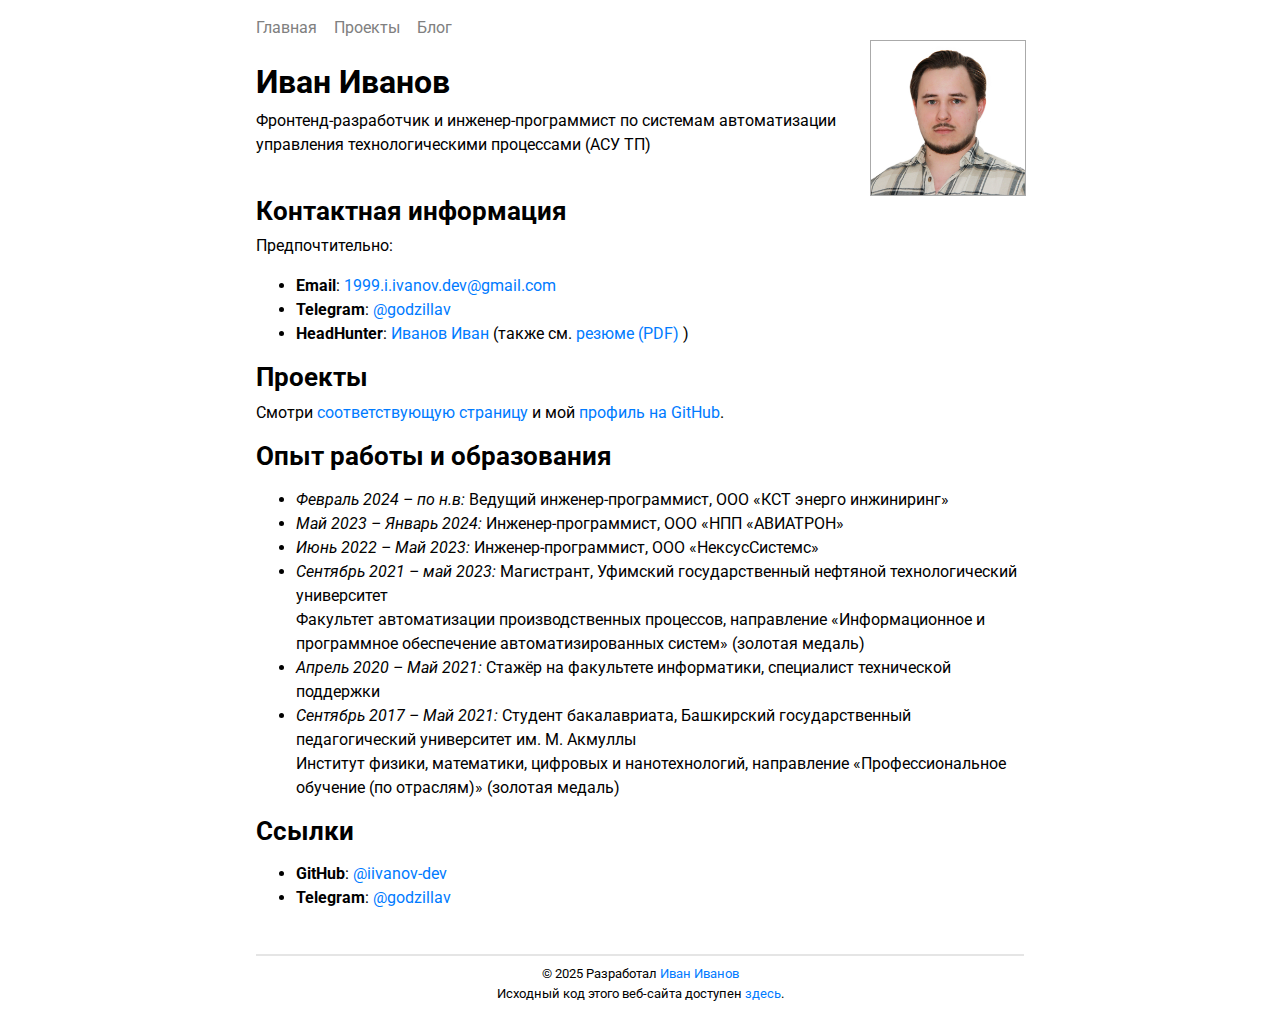
<file: index.html>
<!DOCTYPE html>
<html lang="ru">
  <head>
    <meta charset="utf-8" />
    <meta
      name="viewport"
      content="width=device-width, initial-scale=1.0"
    />
    <link
      href="https://fonts.googleapis.com/css?family=Roboto|Roboto+Mono"
      rel="stylesheet"
    />
    <title>Ivan Ivanov - Главная</title>
    <link rel="stylesheet" href="./styles/reset.css" />
    <link rel="stylesheet" href="./styles/style.css" />
    <link rel="icon" href="./images/favicon.ico" type="image/x-icon">

  <body>
    <div class="page-wrapper">
      <header>
          <nav class="navbar-top">
            <a class="navbar-top__item" href="./">Главная</a>
            <a class="navbar-top__item" href="./projects/404.html">Проекты</a>
            <a class="navbar-top__item" href="./post/404.html">Блог</a>
            <!-- <a class="navbar-top__item" href="/index.xml">EN-RUS</a> -->
          </nav>
      </header>

      <main>
          <div class="about-me">
              <div class="about-me--text">
                  <h1 id="ivan-ivanov">Иван Иванов</h1>
                  <p>Фронтенд-разработчик и инженер-программист по системам автоматизации управления технологическими процессами (АСУ ТП)</p>
              </div>
              <div class="about-me--img">
                <img src="./images/iam.JPG" alt="MyPhoto">
              </div>
          </div>
          <h2 id="contact-info">Контактная информация</h2>
          <p>Предпочтительно:</p>
          <ul>
            <li>
              <strong>Email</strong>:
              <a href="mailto:1999.i.ivanov.dev@gmail.com">1999.i.ivanov.dev@gmail.com</a>
            </li>
            <li>
              <strong>Telegram</strong>:
              <a target="_blank" href="https://t.me/godzillav">@godzillav</a>
            </li>
            <li>
                <strong>HeadHunter</strong>:
                <a target="_blank" href="https://ufa.hh.ru/resume/94b851d9ff057789b30039ed1f685665457736">Иванов Иван</a>
                (также см. <a target="_blank" href="./src/RU_Ivan_Ivanov_Frontend_Developer.pdf"> резюме (PDF) </a>)
              </li>
            
          </ul>
          <h2 id="projects">Проекты</h2>
          <p>
            Смотри <a href="./projects/404.html">соответствующую страницу</a> и мой
            <a target="_blank" href="https://github.com/iivanov-dev"> профиль на GitHub</a>.
          </p>
          <h2 id="life-changelog">Опыт работы и образования</h2>
          <ul>
            <li><em>Февраль 2024 – по н.в:</em> Ведущий инженер-программист, ООО «КСТ энерго инжиниринг»</li>
            <li>
              <em>Май 2023 – Январь 2024:</em> Инженер-программист, ООО «НПП «АВИАТРОН»
            </li>
            <li>
              <em>Июнь 2022 – Май 2023:</em> Инженер-программист, ООО «НексусСистемс»
            </li>
            <li>
              <em>Сентябрь 2021 – май 2023:</em> Магистрант, Уфимский государственный нефтяной технологический университет <br> Факультет автоматизации производственных процессов, направление «Информационное и программное обеспечение автоматизированных систем» (золотая медаль)
            </li>
            <li>
              <em>Апрель 2020 – Май 2021:</em> Стажёр на факультете информатики, специалист технической поддержки
            </li>
            <li>
              <em>Сентябрь 2017 – Май 2021:</em> Студент бакалавриата, Башкирский государственный педагогический университет им. М. Акмуллы <br> Институт физики, математики, цифровых и нанотехнологий, направление «Профессиональное обучение (по отраслям)» (золотая медаль)
            </li>
          </ul>
          <h2 id="links">Ссылки</h2>
          <ul>
            <li>
              <strong>GitHub</strong>:
              <a href="https://github.com/iivanov-dev">@iivanov-dev</a>
            </li>
            <li>
            <strong>Telegram</strong>:
            <a href="https://t.me/godzillav">@godzillav</a>
            </li>
          </ul>
      </main>


      <footer>
        <hr />
        <small>
          <p>
            &copy; 2025 Разработал <a href="https://github.com/iivanov-dev">Иван Иванов</a>
          </p>
          <p>
            Исходный код этого веб-сайта доступен
            <a target="_blank" href="https://github.com/iivanov-dev/CV">здесь</a
            >.
          </p>
        </small>
      </footer>
    </div>
  </body>
</html>
</file>
<file: styles/style.css>
body {
  font-family: "Roboto", sans-serif;
  margin: auto;
  max-width: 50em;
  margin-bottom: 1em;
  line-height: 1.5;
}

h1 {
  font-size: 2rem;
}
h2 {
  font-size: 1.6rem;
}
h3 {
  font-size: 1.3rem;
}
h4 {
  font-size: 1rem;
}
h5 {
  font-size: 0.85rem;
}
h6 {
  font-size: 0.7rem;
}

h1,
h2,
h3,
h4,
h5,
h6 {
  font-weight: bolder;
  margin-top: 0;
  margin-bottom: 0.5rem;
  line-height: 1.2;
}

p {
  margin-top: 0;
  margin-bottom: 1em;
}

small p {
  margin-top: 0;
  margin-bottom: 0;
}

a {
  text-decoration: none;
  color: #007bff;
}

a:visited {
  color: #007bff;
}

ul {
  display: block;
  list-style-type: disc;
  margin-block-start: 1em;
  margin-block-end: 1em;
  padding-inline-start: 40px;
  unicode-bidi: isolate;
}

strong {
  font-weight: bolder;
}

em {
  font-style: italic;
}

small {
  font-size: smaller;
}

.NoFindPage{
    background-image: url('../images/404.jpg');
    background-size:contain;          
    background-position: center;   
    background-repeat: no-repeat;    
    min-height: 100vh;               
}



.page-wrapper {
  margin-top: 16px;
  margin-bottom: 16px;
  margin-left: 16px;
  margin-right: 16px;

  display: flex;
  flex-direction: column;
  min-height: 100vh;
}


.navbar-top .navbar-top__item {
  margin-left: 0.8em;
  gap: 200px;
  color: gray;
}

.navbar-top__item:first-child {
  margin-left: 0em;
}

.navbar-top .navbar-top__item:hover {
  color: #404040;
}

main {
  flex-grow: 1;}

.about-me {
  display: flex;
}

.about-me--text{
  align-content: center;
  flex-basis: 80%;
}

.about-me--img {
  flex-basis: 20%;
}

img {
  max-width: 100%;
  display: block;
  margin-left: auto;
  margin-right: auto;
  border: solid 1px #aaa;
}

hr {
  border: 1px solid rgba(0, 0, 0, 0.1);
}

footer {
  text-align: center;
  margin-top: 1.25em;
}
</file>
